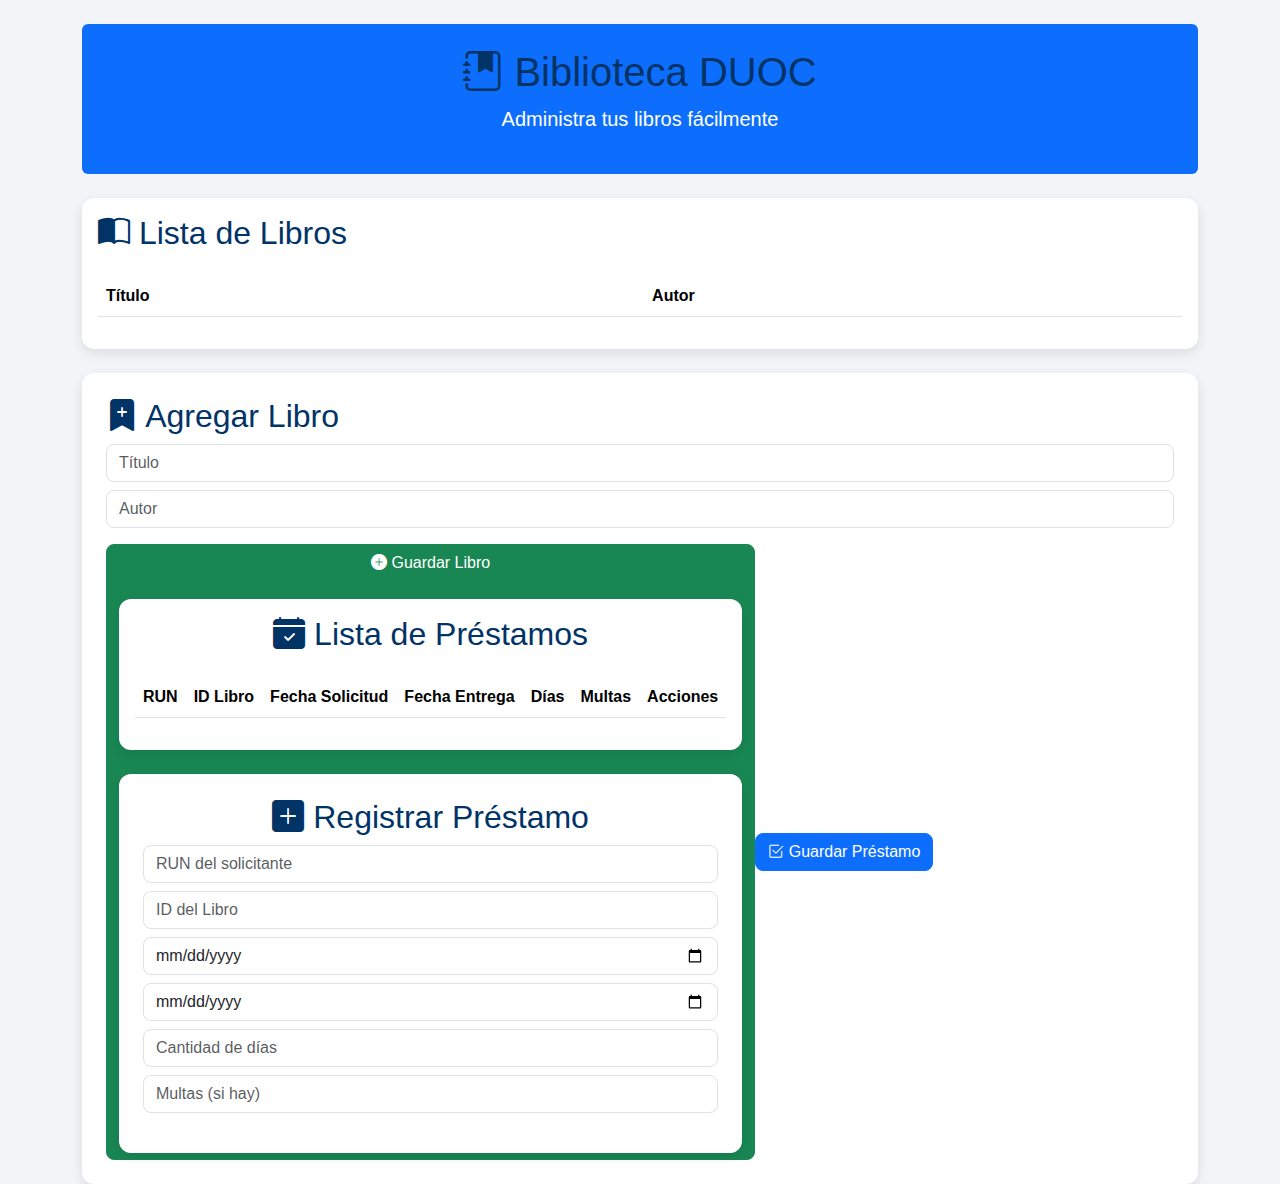
<file: src/main/resources/static/index.html>
<!DOCTYPE html>
<html lang="es">
<head>
  <meta charset="UTF-8" />
  <meta name="viewport" content="width=device-width, initial-scale=1.0" />
  <title>Biblioteca DUOC</title>
  <link href="https://cdn.jsdelivr.net/npm/bootstrap@5.3.0/dist/css/bootstrap.min.css" rel="stylesheet" />
  <link href="https://cdn.jsdelivr.net/npm/bootstrap-icons@1.10.5/font/bootstrap-icons.css" rel="stylesheet" />
  <link rel="stylesheet" href="style.css" />
</head>
<body>
  <div class="container mt-4">
    <!-- Hero -->
    <div class="text-center p-4 bg-primary text-white rounded">
      <h1><i class="bi bi-journal-bookmark-fill"></i> Biblioteca DUOC</h1>
      <p class="lead">Administra tus libros fácilmente</p>
    </div>

    <!-- Tabla de libros -->
    <div class="card mt-4 p-3">
      <h2><i class="bi bi-book-half"></i> Lista de Libros</h2>
      <table class="table table-striped mt-3">
        <thead>
          <tr>
            <th>Título</th>
            <th>Autor</th>
          </tr>
        </thead>
        <tbody id="libros-lista"></tbody>
      </table>
    </div>

    <!-- Formulario -->
    <div class="card mt-4 p-4">
      <h2><i class="bi bi-bookmark-plus-fill"></i> Agregar Libro</h2>
      <form id="form-libro">
        <input type="text" id="titulo" placeholder="Título" class="form-control mb-2" required />
        <input type="text" id="autor" placeholder="Autor" class="form-control mb-3" required />
        <button type="submit" class="btn btn-success">
          <i class="bi bi-plus-circle-fill"></i> Guardar Libro



          <!-- Tabla de Préstamos -->
<div class="card mt-4 p-3">
  <h2><i class="bi bi-calendar-check-fill"></i> Lista de Préstamos</h2>
  <table class="table table-striped mt-3">
    <thead>
      <tr>
        <th>RUN</th>
        <th>ID Libro</th>
        <th>Fecha Solicitud</th>
        <th>Fecha Entrega</th>
        <th>Días</th>
        <th>Multas</th>
        <th>Acciones</th>
      </tr>
    </thead>
    <tbody id="prestamos-lista"></tbody>
  </table>
</div>

<!-- Formulario de Préstamo -->
<div class="card mt-4 p-4">
  <h2><i class="bi bi-plus-square-fill"></i> Registrar Préstamo</h2>
  <form id="form-prestamo">
    <input type="text" id="run" placeholder="RUN del solicitante" class="form-control mb-2" required />
    <input type="number" id="id_libro" placeholder="ID del Libro" class="form-control mb-2" required />
    <input type="date" id="fecha_solicitud" class="form-control mb-2" required />
    <input type="date" id="fecha_entrega" class="form-control mb-2" />
    <input type="number" id="dias" placeholder="Cantidad de días" class="form-control mb-2" required />
    <input type="number" id="multas" placeholder="Multas (si hay)" class="form-control mb-3" required />
    <button type="submit" class="btn btn-primary">
      <i class="bi bi-check2-square"></i> Guardar Préstamo
    </button>
  </form>
</div>
</file>
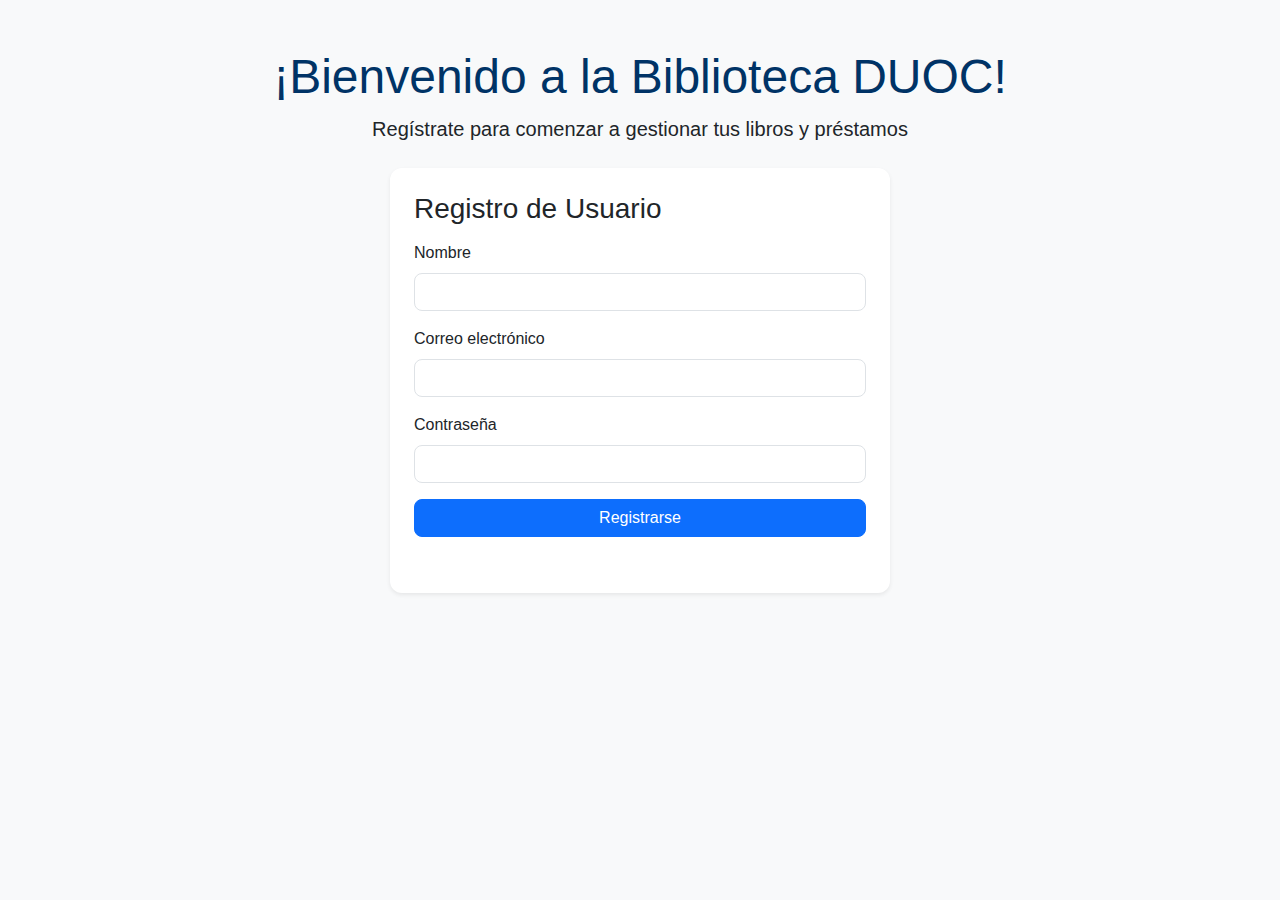
<file: src/main/resources/static/BienvenidaDUOC.html>
<!DOCTYPE html>
<html lang="es">
<head>
  <meta charset="UTF-8" />
  <meta name="viewport" content="width=device-width, initial-scale=1.0" />
  <title>Bienvenida | Biblioteca DUOC</title>
  <link href="https://cdn.jsdelivr.net/npm/bootstrap@5.3.0/dist/css/bootstrap.min.css" rel="stylesheet" />
  <link href="https://cdn.jsdelivr.net/npm/bootstrap-icons@1.10.5/font/bootstrap-icons.css" rel="stylesheet" />
  <link rel="stylesheet" href="style.css" />
</head>
<body class="bg-light">

  <div class="container mt-5">
    <div class="text-center mb-4">
      <h1 class="display-5">¡Bienvenido a la Biblioteca DUOC!</h1>
      <p class="lead">Regístrate para comenzar a gestionar tus libros y préstamos</p>
    </div>

    <div class="card shadow-sm p-4 mx-auto" style="max-width: 500px;">
      <h3 class="mb-3">Registro de Usuario</h3>
      <form id="usuarioForm">
        <div class="mb-3">
          <label for="nombre" class="form-label">Nombre</label>
          <input type="text" id="nombre" class="form-control" required />
        </div>
        <div class="mb-3">
          <label for="correo" class="form-label">Correo electrónico</label>
          <input type="email" id="correo" class="form-control" required />
        </div>
        <div class="mb-3">
          <label for="contraseña" class="form-label">Contraseña</label>
          <input type="password" id="contraseña" class="form-control" required />
        </div>
        <button type="submit" class="btn btn-primary w-100">Registrarse</button>
      </form>
      <p class="mt-3 text-success" id="mensaje"></p>
    </div>
  </div>

  <script>
    document.getElementById('usuarioForm').addEventListener('submit', function (e) {
      e.preventDefault();

      const nombre = document.getElementById('nombre').value;
      const correo = document.getElementById('correo').value;
      const contraseña = document.getElementById('contraseña').value;

      const usuario = {
        id: Date.now(),
        nombre: nombre,
        correo: correo,
        contraseña: contraseña
      };

      fetch('http://localhost:8080/usuarios', {
        method: 'POST',
        headers: {
          'Content-Type': 'application/json'
        },
        body: JSON.stringify(usuario)
      })
        .then(response => {
          if (response.ok) {
            document.getElementById('mensaje').textContent = 'Usuario registrado correctamente. Redirigiendo...';
            setTimeout(() => {
              window.location.href = 'index.html';
            }, 2000);
          } else {
            document.getElementById('mensaje').textContent = 'Error al registrar el usuario.';
          }
        })
        .catch(error => {
          console.error('Error:', error);
          document.getElementById('mensaje').textContent = 'Error en la solicitud.';
        });
    });
  </script>

</body>
</html>
</file>
<file: src/main/resources/static/style.css>
/* style.css */
body {
  background-color: #f2f4f8;
  font-family: 'Segoe UI', sans-serif;
}

h1, h2 {
  color: #003366;
}

.card {
  box-shadow: 0 4px 12px rgba(0, 0, 0, 0.1);
  border: none;
  border-radius: 12px;
}

input, button {
  border-radius: 8px !important;
}
</file>
